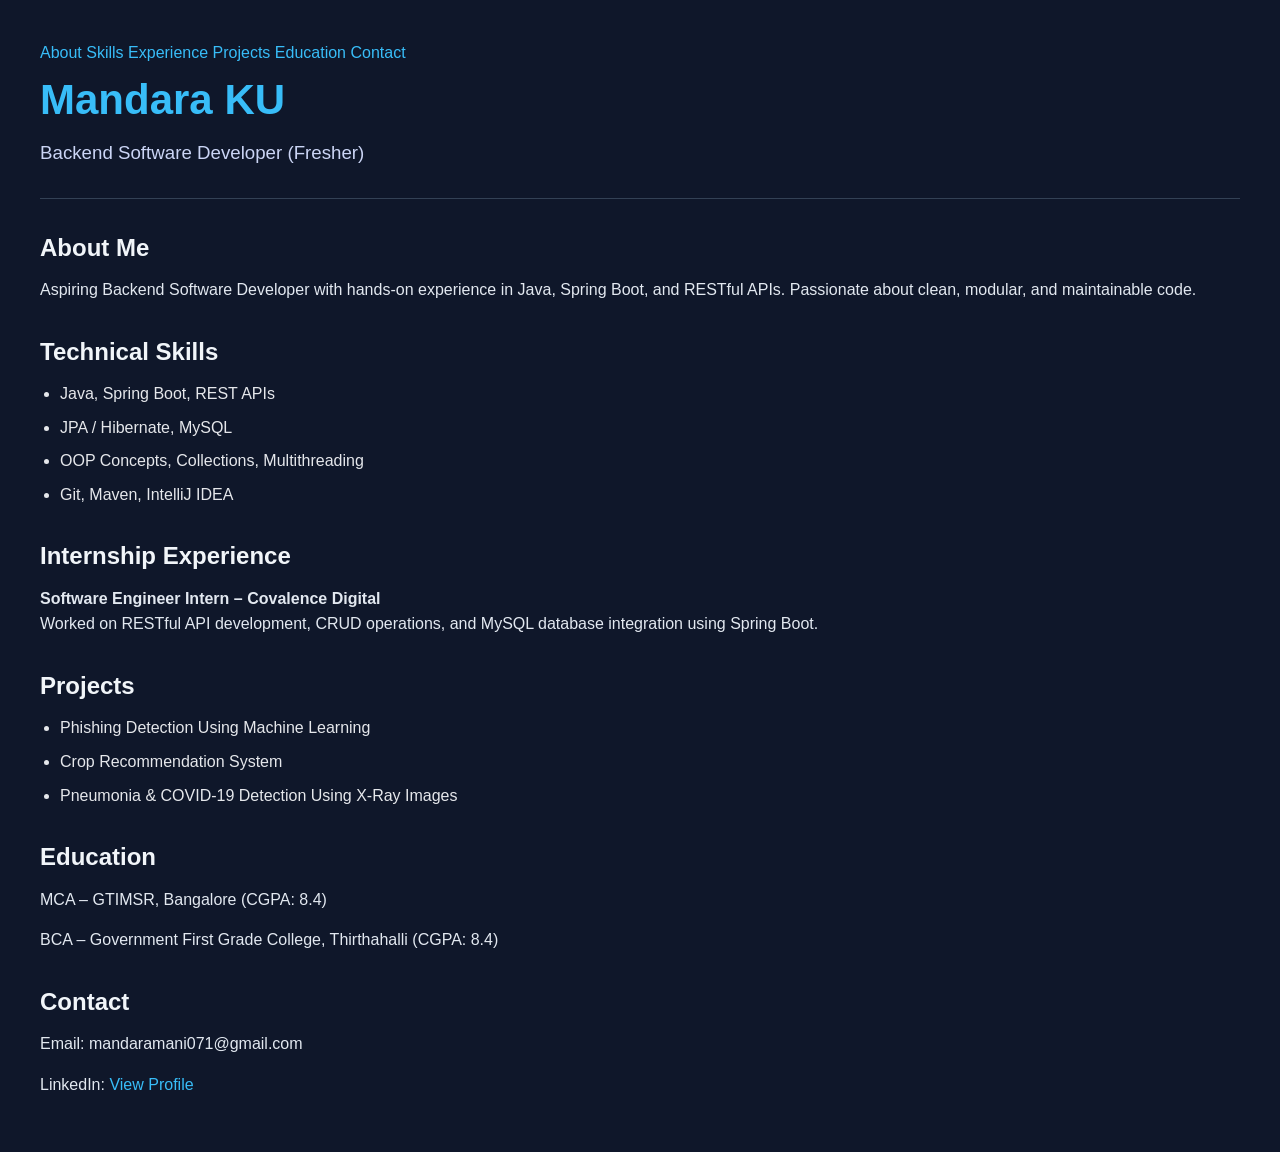
<file: index.html>
<!-- rebuild -->

<!DOCTYPE html>
<html lang="en">
<head>
    <meta charset="UTF-8">
    <title>Mandara KU | Backend Developer</title>
    <link rel="stylesheet" href="style.css">
</head>

<body>

    <!-- Navigation -->
    <nav>
        <a href="#about">About</a>
        <a href="#skills">Skills</a>
        <a href="#experience">Experience</a>
        <a href="#projects">Projects</a>
        <a href="#education">Education</a>
        <a href="#contact">Contact</a>
    </nav>

    <!-- Header -->
    <header>
        <h1>Mandara KU</h1>
        <h3>Backend Software Developer (Fresher)</h3>
    </header>

    <hr>

    <!-- About -->
    <section id="about">
        <h2>About Me</h2>
        <p>
            Aspiring Backend Software Developer with hands-on experience in Java,
            Spring Boot, and RESTful APIs. Passionate about clean, modular, and
            maintainable code.
        </p>
    </section>

    <!-- Skills -->
    <section id="skills">
        <h2>Technical Skills</h2>
        <ul>
            <li>Java, Spring Boot, REST APIs</li>
            <li>JPA / Hibernate, MySQL</li>
            <li>OOP Concepts, Collections, Multithreading</li>
            <li>Git, Maven, IntelliJ IDEA</li>
        </ul>
    </section>

    <!-- Experience -->
    <section id="experience">
        <h2>Internship Experience</h2>
        <p>
            <strong>Software Engineer Intern – Covalence Digital</strong><br>
            Worked on RESTful API development, CRUD operations, and MySQL database
            integration using Spring Boot.
        </p>
    </section>

    <!-- Projects -->
    <section id="projects">
        <h2>Projects</h2>
        <ul>
            <li>Phishing Detection Using Machine Learning</li>
            <li>Crop Recommendation System</li>
            <li>Pneumonia & COVID-19 Detection Using X-Ray Images</li>
        </ul>
    </section>

    <!-- Education -->
    <section id="education">
        <h2>Education</h2>
        <p>
            MCA – GTIMSR, Bangalore (CGPA: 8.4)
        </p>
        <p>
            BCA – Government First Grade College, Thirthahalli (CGPA: 8.4)
        </p>
    </section>

    <!-- Contact -->
    <section id="contact">
        <h2>Contact</h2>
        <p>Email: mandaramani071@gmail.com</p>
        <p>
            LinkedIn:
            <a href="https://linkedin.com/in/mandara-ku-a23097305" target="_blank">
                View Profile
            </a>
        </p>
    </section>

</body>
</html>
</file>
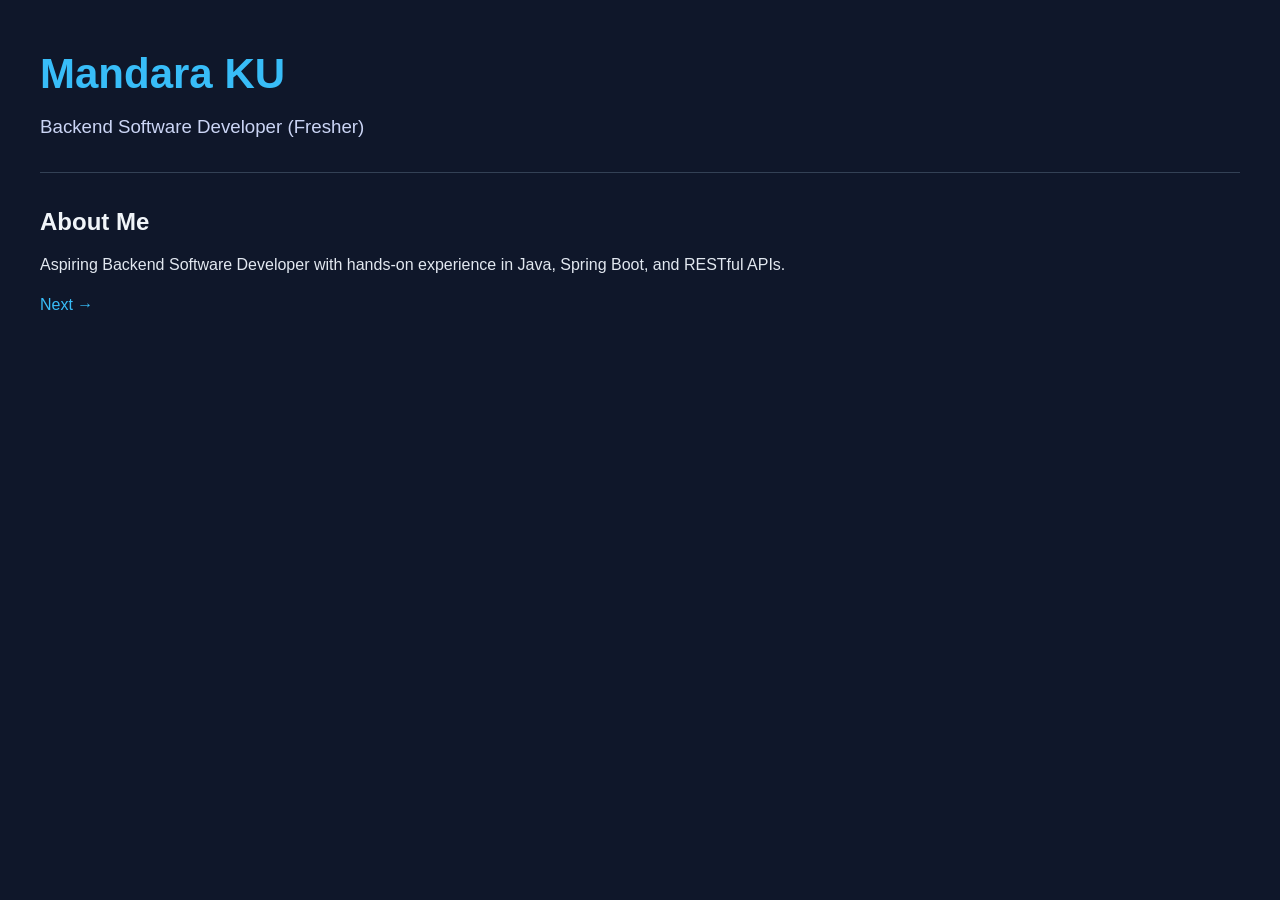
<file: aboutme.html>
<!DOCTYPE html>
<html>
<head>
  <title>Mandara KU | About</title>
  <link rel="stylesheet" href="style.css">
</head>

<body>

<h1>Mandara KU</h1>
<h3>Backend Software Developer (Fresher)</h3>

<hr>

<h2>About Me</h2>
<p>
Aspiring Backend Software Developer with hands-on experience in Java,
Spring Boot, and RESTful APIs.
</p>

<a href="skills.html">Next →</a>

</body>
</html>
</file>
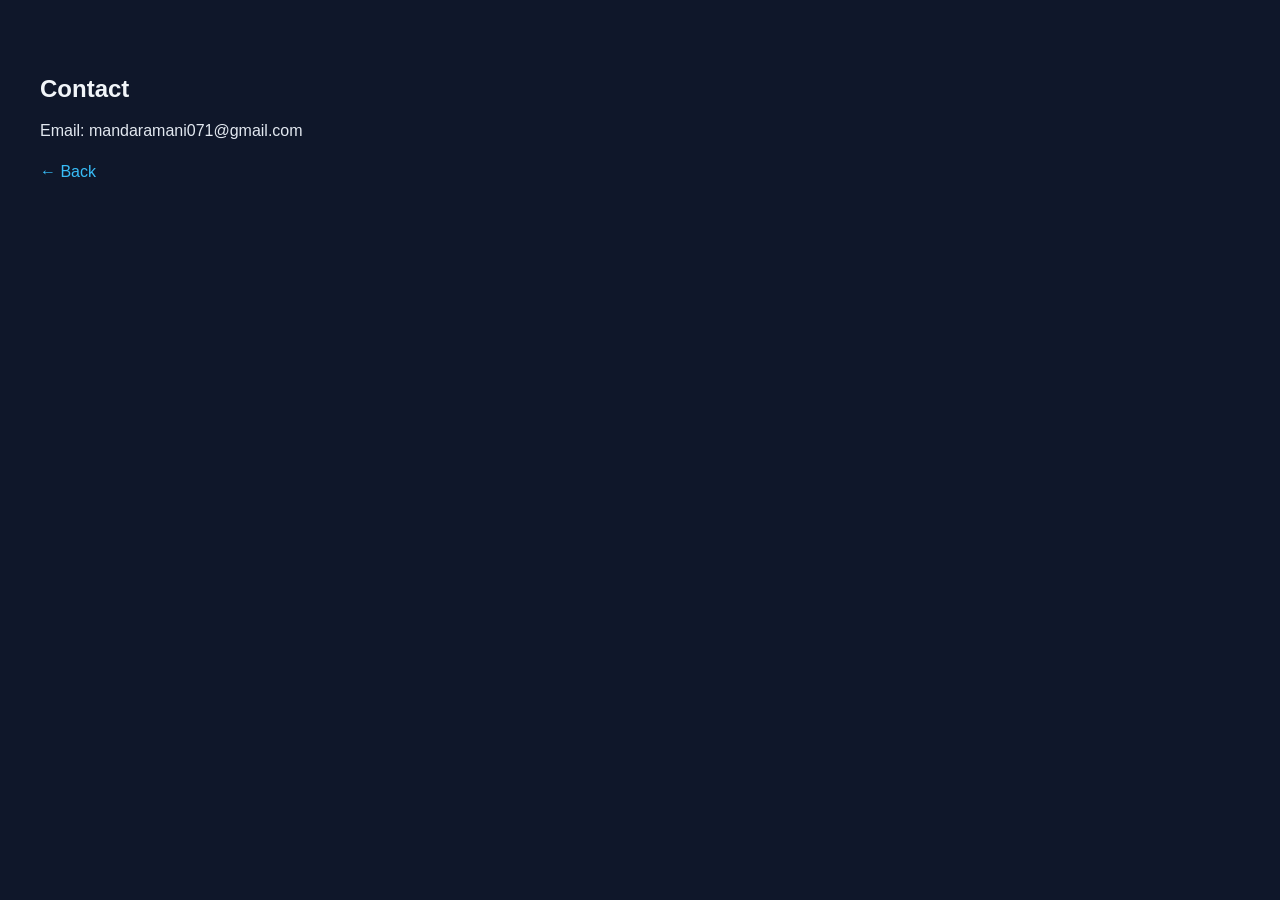
<file: contact.html>
<!DOCTYPE html>
<html>
<head>
  <title>Contact</title>
  <link rel="stylesheet" href="style.css">
</head>

<body>

<h2>Contact</h2>
<p>Email: mandaramani071@gmail.com</p>

<a href="education.html">← Back</a>

</body>
</html>
</file>
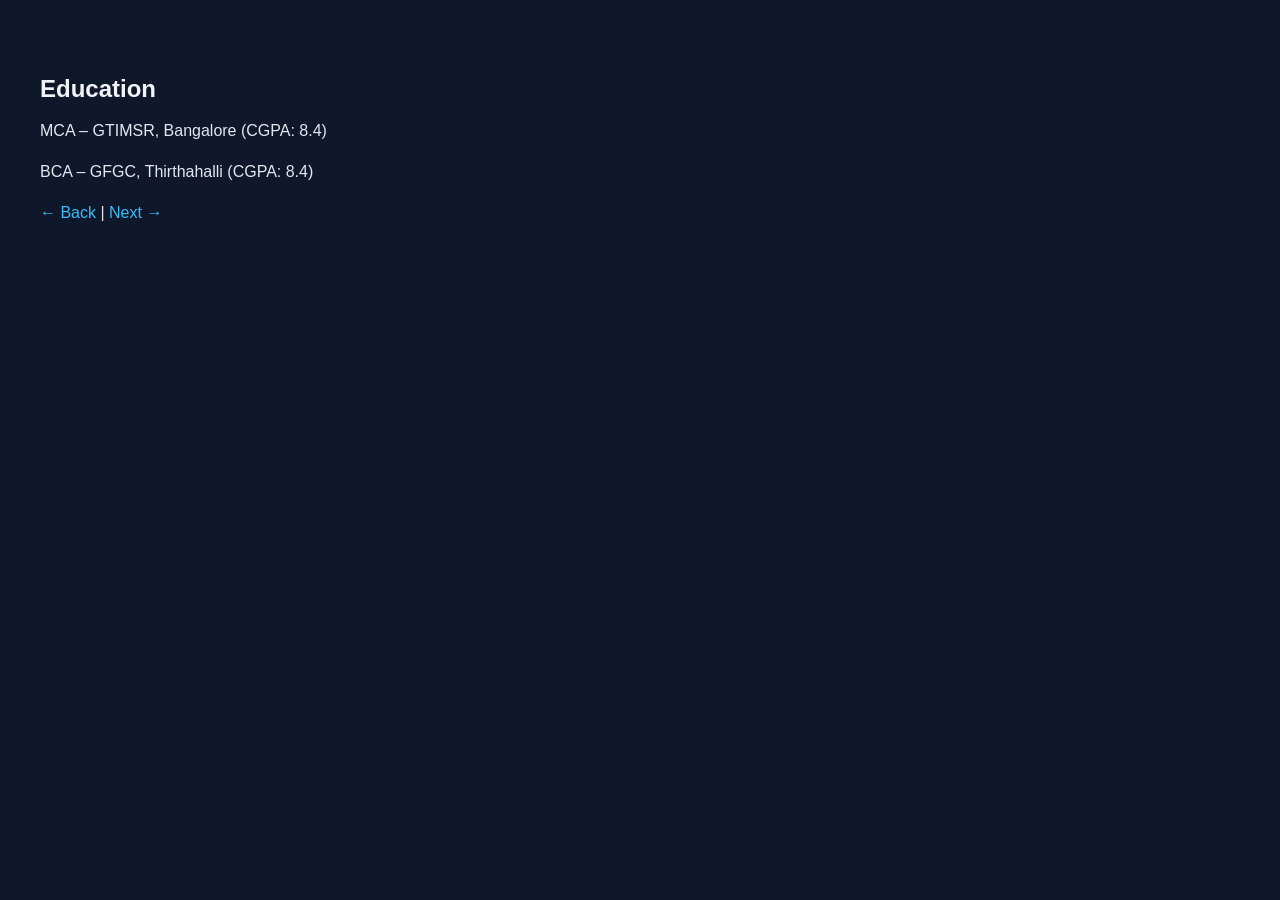
<file: education.html>
<!DOCTYPE html>
<html>
<head>
  <title>Education</title>
  <link rel="stylesheet" href="style.css">
</head>

<body>

<h2>Education</h2>
<p>MCA – GTIMSR, Bangalore (CGPA: 8.4)</p>
<p>BCA – GFGC, Thirthahalli (CGPA: 8.4)</p>

<a href="projects.html">← Back</a> |
<a href="contact.html">Next →</a>

</body>
</html>
</file>
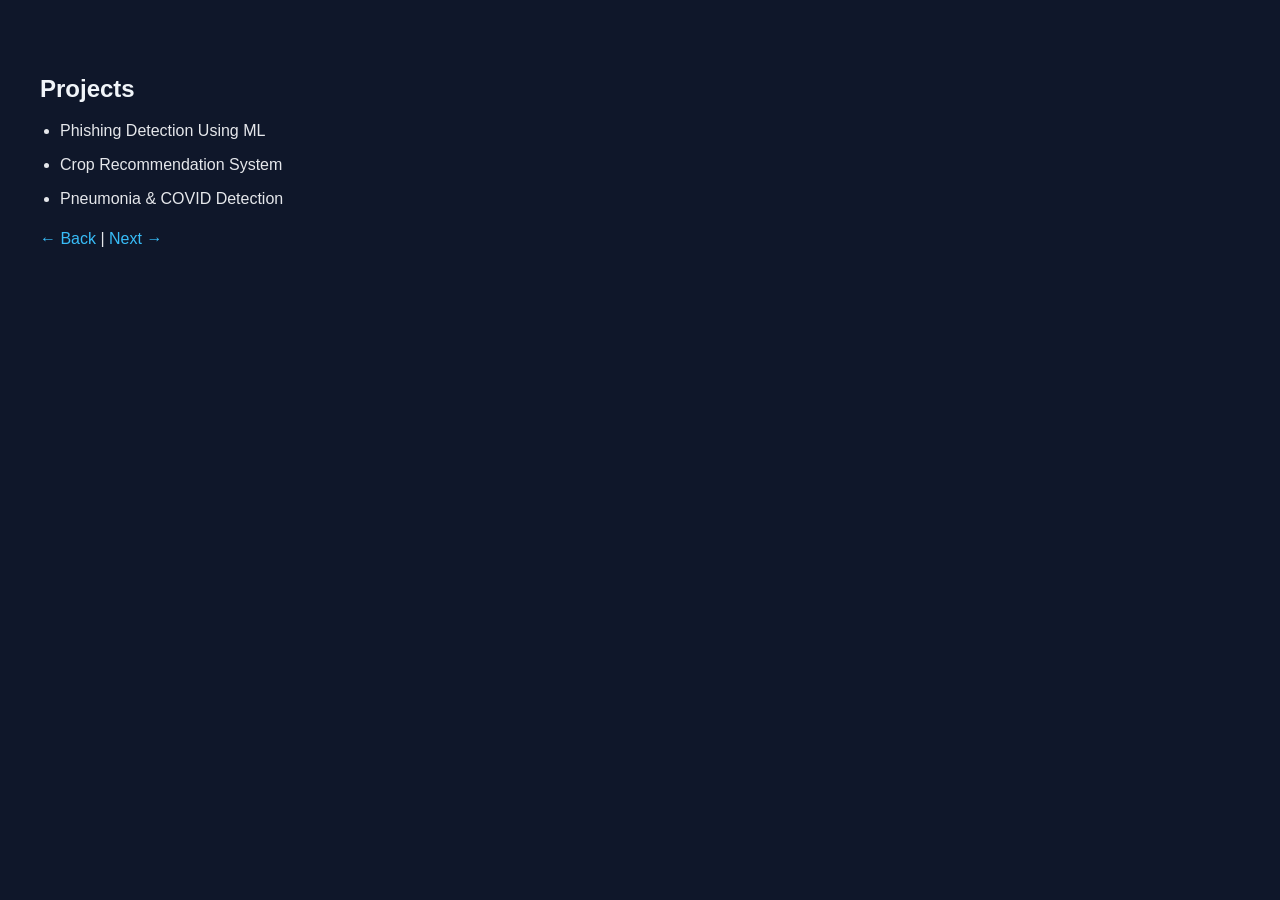
<file: project.html>
<!DOCTYPE html>
<html>
<head>
  <title>Projects</title>
  <link rel="stylesheet" href="style.css">
</head>

<body>

<h2>Projects</h2>
<ul>
  <li>Phishing Detection Using ML</li>
  <li>Crop Recommendation System</li>
  <li>Pneumonia & COVID Detection</li>
</ul>

<a href="skills.html">← Back</a> |
<a href="education.html">Next →</a>

</body>
</html>
</file>
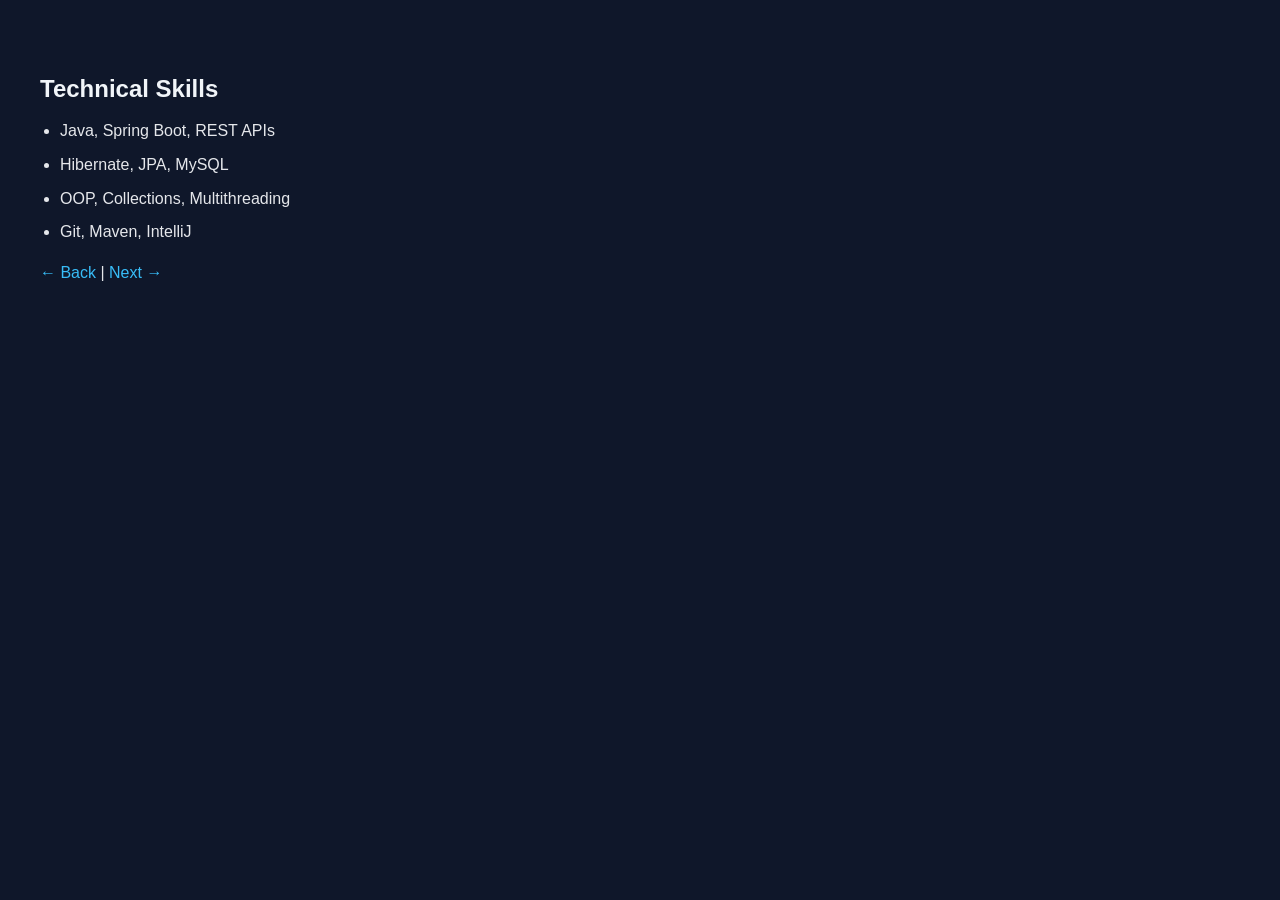
<file: skill.html>
<!DOCTYPE html>
<html>
<head>
  <title>Skills</title>
  <link rel="stylesheet" href="style.css">
</head>

<body>

<h2>Technical Skills</h2>
<ul>
  <li>Java, Spring Boot, REST APIs</li>
  <li>Hibernate, JPA, MySQL</li>
  <li>OOP, Collections, Multithreading</li>
  <li>Git, Maven, IntelliJ</li>
</ul>

<a href="index.html">← Back</a> |
<a href="projects.html">Next →</a>

</body>
</html>
</file>
<file: style.css>
/* General page styling */
/* ===== Reset default browser spacing ===== */
* {
  margin: 0;
  padding: 0;
  box-sizing: border-box;
}

/* ===== Page body ===== */
body {
  background: #0f172a;        /* Dark background */
  color: #e5e7eb;             /* Light text */
  font-family: Arial, Helvetica, sans-serif;
  line-height: 1.6;
  padding: 40px;
}

/* ===== Main name ===== */
h1 {
  font-size: 42px;
  color: #38bdf8;             /* Accent blue */
  margin-bottom: 5px;
}

/* ===== Role ===== */
h3 {
  font-weight: normal;
  color: #cbd5f5;
  margin-bottom: 20px;
}

/* ===== Line ===== */
hr {
  border: none;
  height: 1px;
  background: #334155;
  margin: 30px 0;
}

/* ===== Section headings ===== */
h2 {
  color: #f1f5f9;
  margin-bottom: 10px;
  margin-top: 30px;
}

/* ===== Paragraph text ===== */
p {
  margin-bottom: 15px;
  color: #e2e8f0;
}

/* ===== Lists ===== */
ul {
  margin-left: 20px;
  margin-bottom: 15px;
}

li {
  margin-bottom: 8px;
}

/* ===== Links ===== */
a {
  color: #38bdf8;
  text-decoration: none;
}

a:hover {
  text-decoration: underline;
}

/* ===== Card-like sections animation ===== */
h2, p, ul {
  animation: fadeUp 0.8s ease forwards;
}

/* ===== Fade animation ===== */
@keyframes fadeUp {
  from {
    opacity: 0;
    transform: translateY(15px);
  }
  to {
    opacity: 1;
    transform: translateY(0);
  }
}
</file>
